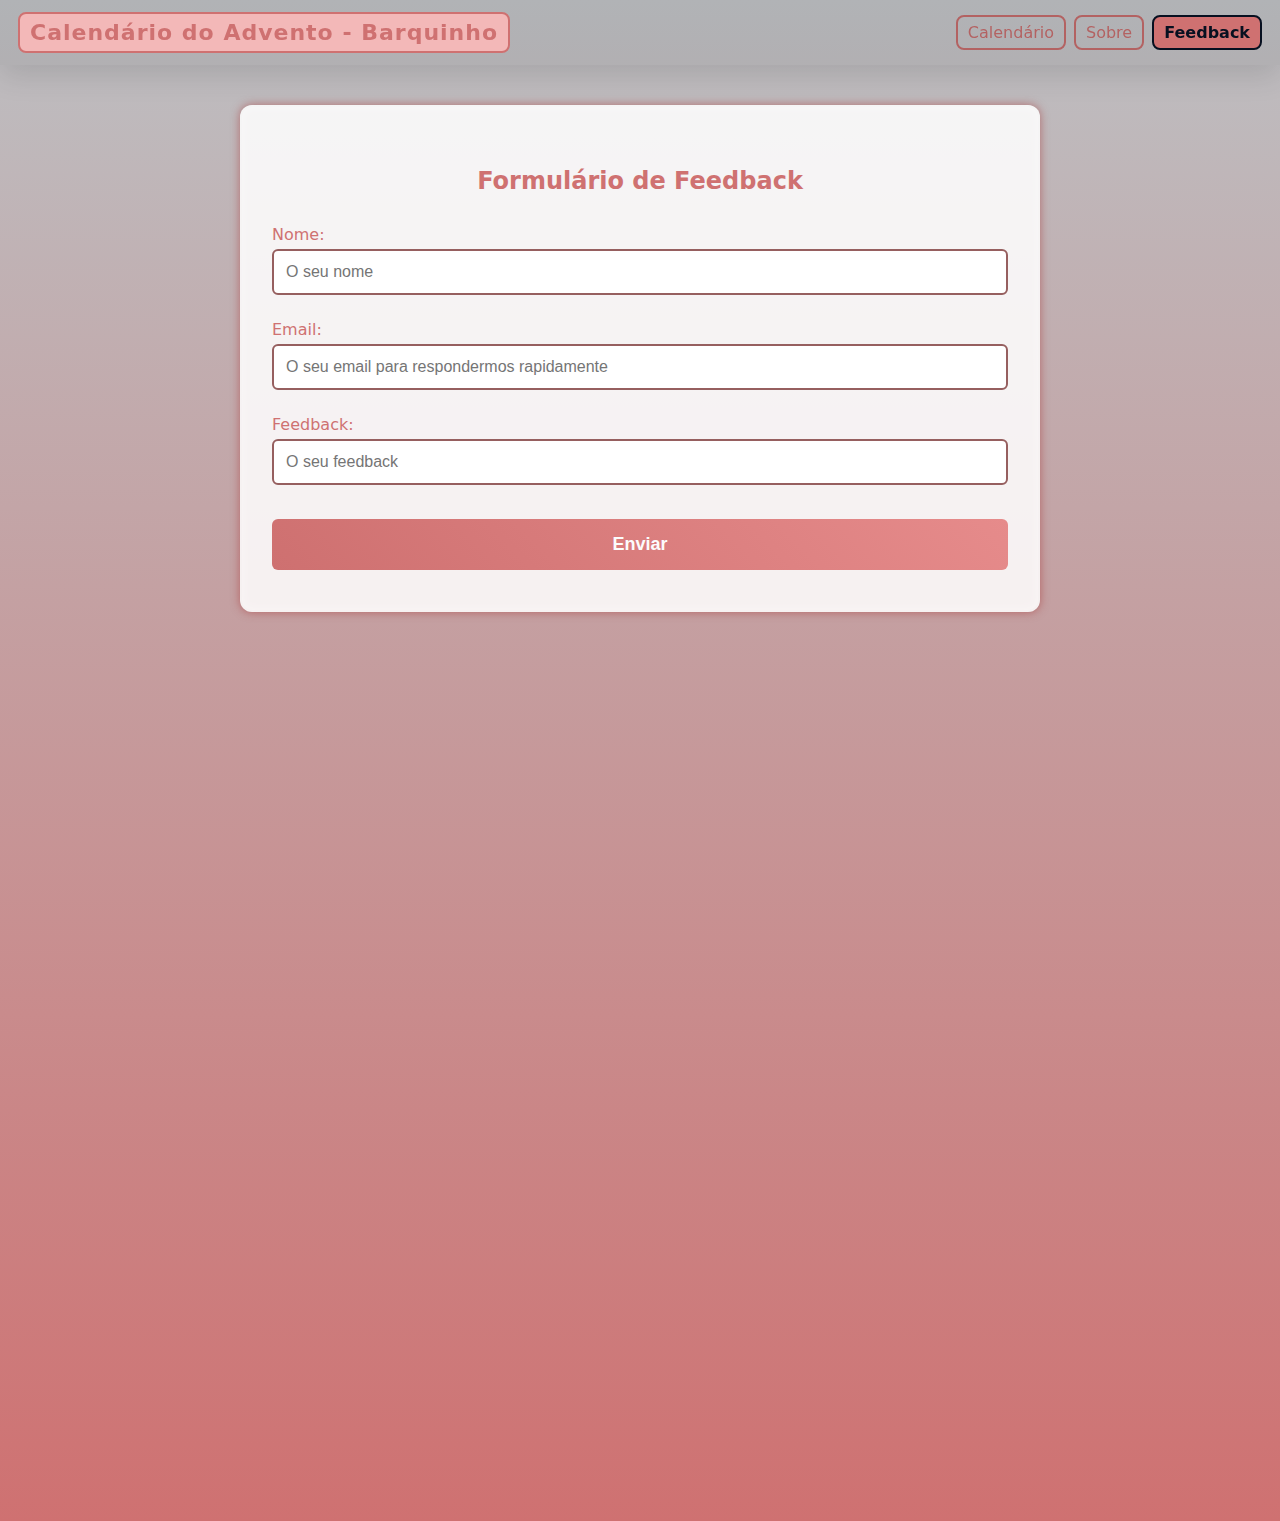
<file: feedback.html>
<!doctype html>
<html lang="pt-PT">
    <head>
        <meta charset="utf-8">
        <title>Calendário do Advento - Barquinho</title>
        <meta name="viewport" content="width=device-width, initial-scale=1">
        <link rel="stylesheet" href="styles.css">
        <script src="script.js"></script>
        <script src="flocos.js" defer></script>
    </head>
    <body class="dois">
        <header class="site-header">
            <div class="brand2">Calendário do Advento - Barquinho</div>
            <nav class="main-nav">
                <a href="index" data-view="calendar" class="nav-btn2">Calendário</a>
                <a href="sobre" data-view="about" class="nav-btn2">Sobre</a>
                <a href="feedback" data-view="feedback" class="nav-btn2 active">Feedback</a>
            </nav>
        </header>
        
        <section id="contact" class="contact">
            <center><h2>Formulário de Feedback</h2></center>
            <form>
                <label for="name" class="forml">Nome:</label>
                <input type="text" id="name" name="name" placeholder="O seu nome" autocomplete="given-name" required>

                <label for="email" class="forml">Email:</label>
                <input type="email" id="email" name="email" placeholder="O seu email para respondermos rapidamente" autocomplete="email" required>

                <label for="message" class="forml">Feedback:</label>
                <input type="text" id="message" name="message" placeholder="O seu feedback" autocomplete="off" required>
                <br>
                <button type="submit" onclick="sendEmail()">Enviar</button>
            </form>
        </section>
    </body>
</html>
</file>
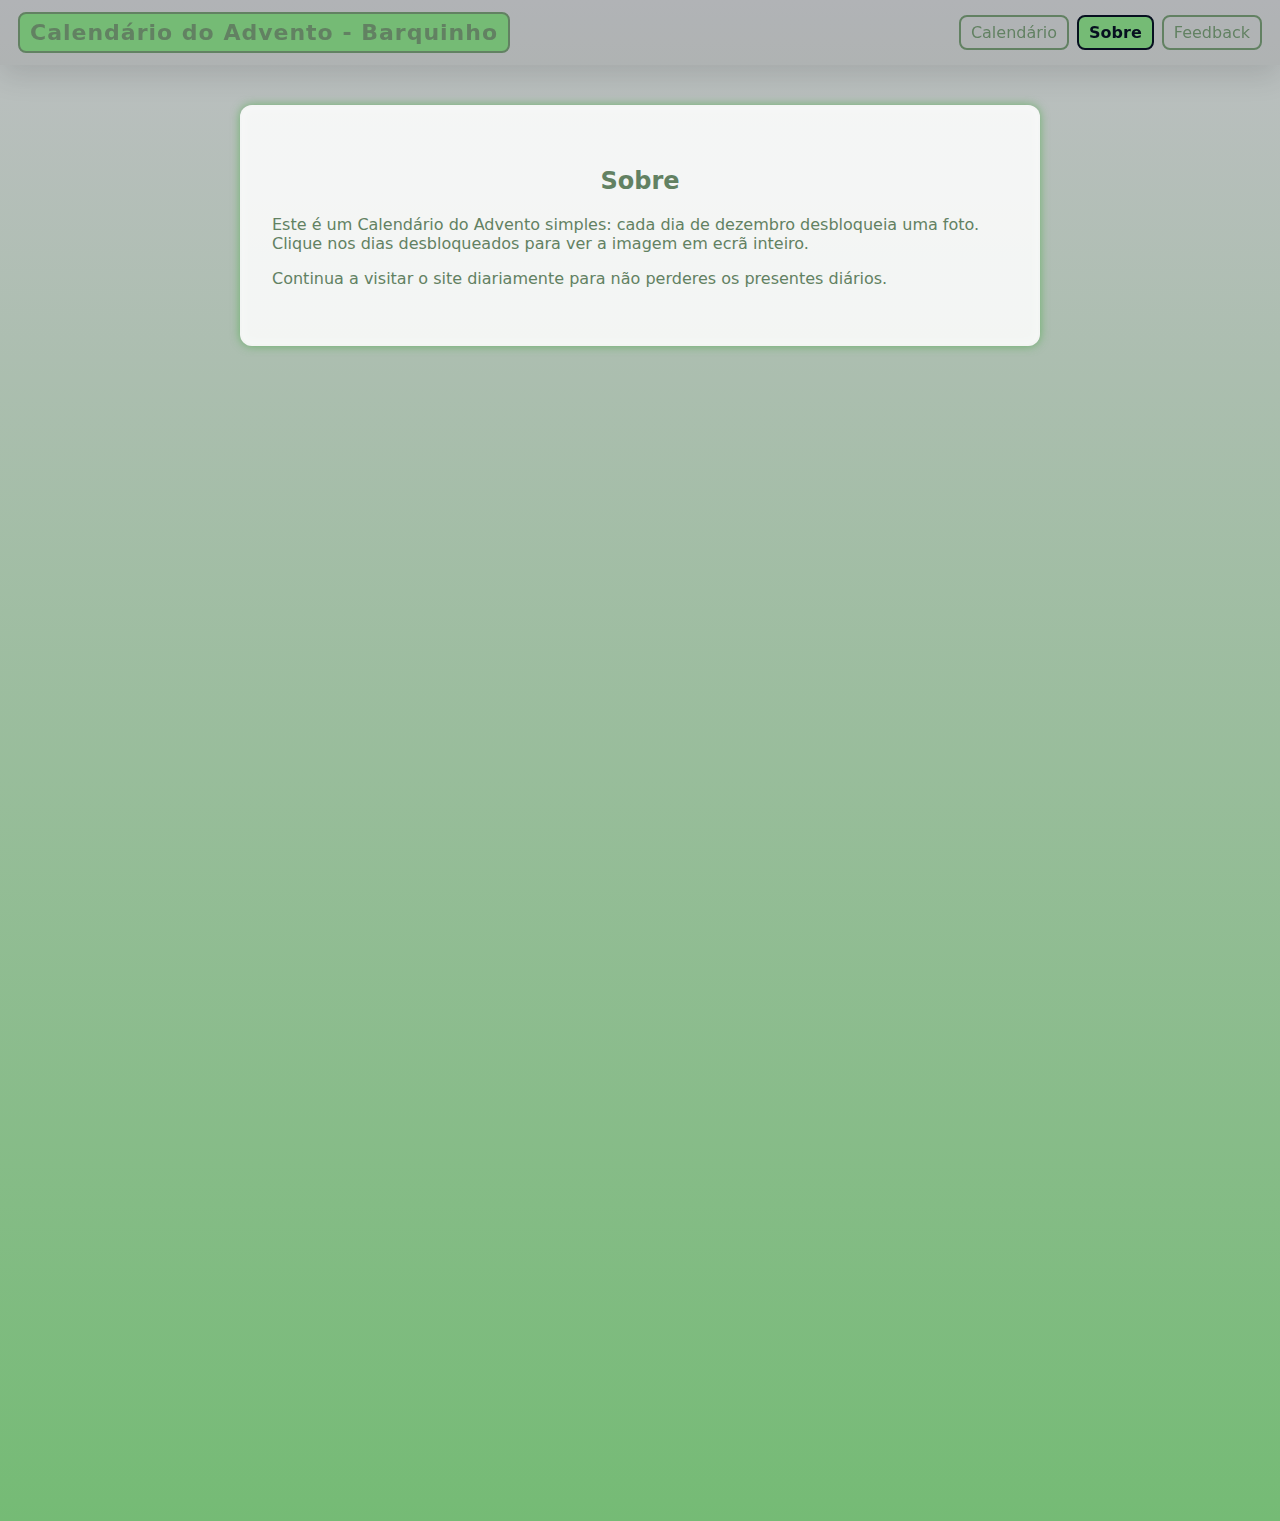
<file: sobre.html>
<!doctype html>
<html lang="pt-PT">
    <head>
        <meta charset="utf-8">
        <title>Calendário do Advento - Barquinho</title>
        <meta name="viewport" content="width=device-width, initial-scale=1">
        <link rel="stylesheet" href="styles.css">
        <script src="script.js"></script>
        <script src="flocos.js" defer></script>
    </head>
    <body>
        <header class="site-header">
            <div class="brand">Calendário do Advento - Barquinho</div>
            <nav class="main-nav">
                <a href="index" data-view="calendar" class="nav-btn">Calendário</a>
                <a href="sobre" data-view="about" class="nav-btn active">Sobre</a>
                <a href="feedback" data-view="feedback" class="nav-btn">Feedback</a>
            </nav>
        </header>
        
        <section id="view-about">
            <center><h2>Sobre</h2></center>
            <p>Este é um Calendário do Advento simples: cada dia de dezembro desbloqueia uma foto. Clique nos dias desbloqueados para ver a imagem em ecrã inteiro.</p>
            <p>Continua a visitar o site diariamente para não perderes os presentes diários.</p>
        </section>
        </body>
</html>
</file>
<file: styles.css>
:root {
  --bg-100: #cf7171;
  --bg-200: #bdbfc2;
  --bg-300: #75bb75;
  --card: #ffffff;
  --accent: #75bb75;
  --muted: #628162;
  --accent2: #cf7171;
  --muted2: #b36262;
  --glass: rgba(255, 255, 255, 0.05);
  --radius: 10px;
  --gap: 12px;
}

* { box-sizing: border-box; }

html, body {
  height: 130%;
  margin: 0;
  font-family: "Inter", system-ui, sans-serif;
  background: linear-gradient(180deg, var(--bg-200), var(--bg-300));
  color: #628162;
  -webkit-font-smoothing: antialiased;
}

.dois {
  background: linear-gradient(180deg, var(--bg-200), var(--bg-100));
  color: #cf7171;
}

img { max-width: 100%; display: block; }

section {
    padding: 40px;
    margin: 40px auto;
    background: rgba(255, 255, 255, 0.85);
    border-radius: 12px;
    box-shadow:
        0 0 10px rgba(58, 168, 55, 0.6),
        inset 0 0 8px rgba(255, 255, 255, 0.4);
    border: 2px solid transparent;
    transition: box-shadow 0.3s ease, border-color 0.3s ease, transform 0.35s ease;
    cursor: default;
}

/* Header */
.site-header {
  display: flex;
  justify-content: space-between;
  align-items: center;
  padding: 12px 18px;
  background: rgba(0,0,0,0.06);
  position: sticky;
  top: 0;
  z-index: 1200;
  box-shadow: 0 10px 30px rgba(0,0,0,0.12);
}

.viewgift {
  justify-content: center;
  align-items: center;
  position: sticky;
}

.contact {
  box-shadow:
        0 0 10px rgba(168, 55, 55, 0.6),
        inset 0 0 8px rgba(255, 255, 255, 0.4);
}

.brand {
  font-weight: 800;
  font-size: 22px;
  letter-spacing: 1px;
  background-color: #75bb75;
  padding: 6px 10px;
  border-radius: 8px;
  border: 2px solid;
}

.brand2 {
  font-weight: 800;
  font-size: 22px;
  letter-spacing: 1px;
  background-color: #f3b8b8;
  padding: 6px 10px;
  border-radius: 8px;
  border: 2px solid;
}

.main-nav { display: flex; gap: 8px; }

.nav-btn {
  background: transparent;
  border: 2px solid;
  padding: 6px 10px;
  border-radius: 8px;
  color: var(--muted);
  text-decoration: none;
}

.nav-btn.active {
  background: var(--accent);
  color: #071020;
  font-weight: 700;
}

.nav-btn2 {
  background: transparent;
  border: 2px solid;
  padding: 6px 10px;
  border-radius: 8px;
  color: var(--muted2);
  text-decoration: none;
}

.nav-btn2.active {
  background: var(--accent2);
  color: #071020;
  font-weight: 700;
}

/* Calendar hero */
.calendar-hero {
  display: flex;
  justify-content: center;
  align-items: center;
  margin: 18px 12px;
  position: relative;
}

.calendar-image {
  width: 100%;
  max-width: 820px;
  height: auto;
  border-radius: 12px;
  box-shadow: 0 10px 30px rgba(0,0,0,0.12);
  object-fit: contain;
  display: block;
  pointer-events: none;
  cursor: default;
}

.daily-hero {
  display: flex;
  justify-content: right;
  align-items: right;
  margin: 18px 12px;
  position: relative;
}

/* Controls */
.daily-gift {
  display: flex;
  align-items: center;
  gap: 8px;
  justify-content: center;
  margin-bottom: 20px;
  display: flex;
  flex-direction: column;
  text-align: center;
  color:#ffffff;
  font-size: 40px;
  font-family:'Gill Sans', 'Gill Sans MT', Calibri, 'Trebuchet MS', sans-serif;
  border-radius: 10px;
}

.controls input[type=number] {
  width: 80px;
  padding: 6px 8px;
  border-radius: 8px;
  border: 1px solid rgba(0,0,0,0.08);
  background: transparent;
  color: inherit;
}

.btn {
  background: var(--accent);
  color: #071020;
  border: none;
  padding: 8px 12px;
  border-radius: 8px;
  cursor: pointer;
  transition: opacity 0.15s ease;
}

.btn.ghost {
  background: transparent;
  border: 1px solid rgba(0,0,0,0.08);
  color: var(--muted);
}

form {
    display: flex;
    flex-direction: column;
}

.forml {
  color: #cf7171;
}

label {
    margin: 10px 0 5px;
    color: black;
    font-weight: 500;
}

input, textarea {
    padding: 12px;
    border: 2px solid #965f5f;
    border-radius: 6px;
    background: #ffffff;
    color: black;
    font-size: 16px;
    margin-bottom: 15px;
    transition: border-color 0.3s ease, box-shadow 0.3s ease;
}

button {
    padding: 15px;
    border: none;
    border-radius: 6px;
    background: linear-gradient(45deg, #ce7070, #e68b8b);
    color: #fcfcfc;
    font-size: 18px;
    cursor: pointer;
    font-weight: 700;
    transition: background 0.3s ease, box-shadow 0.3s ease, transform 0.15s ease;
}


/* Modal */
.image-modal {
  position: fixed;
  inset: 0;
  display: flex;
  align-items: center;
  justify-content: center;
  background: linear-gradient(180deg, rgb(255, 255, 255), rgb(204, 95, 95));
  padding: 20px;
  z-index: 9999;
  opacity: 0;
  pointer-events: none;
  transition: opacity 0.25s ease;
}

.image-modal.show {
  opacity: 1;
  pointer-events: auto;
}

.modal-img {
  max-width: calc(100% - 60px);
  max-height: calc(100% - 120px);
  border-radius: 10px;
  object-fit: contain;
  box-shadow: 0 15px 40px rgba(0,0,0,0.6);
}

.modal-close {
  position: fixed;
  top: 20px;
  right: 20px;
  background: rgba(255,255,255,0.05);
  border: none;
  color: var(--muted);
  padding: 10px;
  border-radius: 10px;
  cursor: pointer;
}

.modal-caption {
  position: fixed;
  bottom: 24px;
  left: 50%;
  transform: translateX(-50%);
  color: var(--muted);
  font-size: 14px;
  text-align: center;
}

.daily-gift button {
  background: none;
  border: none;
  cursor: pointer;
  transition: transform 0.2s ease;
}

.daily-gift button:hover {
  transform: scale(1.08);
}

.daily-gift img {
  width: 300px;
  height: auto;
}

.daily-gift span {
  display: block;
  font-size: 1.1rem;
  font-weight: 600;
  color: #fff;
}


#snowfall {
  position: fixed;
  inset: 0;
  pointer-events: none;
  z-index: 500; /* abaixo do modal (999) */
  overflow: hidden;
}

/* base de cada floco */
.snowflake {
  position: absolute;
  top: -10%;
  color: #fff;
  font-size: var(--flake-size);
  opacity: 0.9;
  filter: drop-shadow(0 2px 3px rgba(0,0,0,0.15));
  will-change: transform, opacity;
  user-select: none;
}

/* animações */
@keyframes snowFall {
  0%   { transform: translateY(-10vh) rotate(0deg); opacity: 0; }
  10%  { opacity: 0.8; }
  90%  { opacity: 1; }
  100% { transform: translateY(110vh) rotate(360deg); opacity: 0.9; }
}

@keyframes snowDrift {
  0%   { transform: translateX(0); }
  50%  { transform: translateX(14px); }
  100% { transform: translateX(0); }
}

.snowflake.s-low   { animation: snowFall var(--fall-dur) linear var(--fall-delay) forwards; }
.snowflake.s-drift { animation: snowFall var(--fall-dur) linear var(--fall-delay) forwards, snowDrift var(--drift-dur) ease-in-out var(--drift-delay) infinite; }
.snowflake.s-fade  { opacity: 0.8; transition: opacity 2s; }

@media (min-width: 769px) {
    section.contact-section,
    section:last-of-type {
        max-width: 800px;
        width: 800px;
        margin: 40px auto;
        padding: 40px 30px;
        box-sizing: border-box;
    }

    section.contact-section input,
    section.contact-section textarea,
    section.contact-section button {
        width: 100%;
        max-width: 100%;
    }
}

/* Responsividade */
@media (max-width: 600px) {
  .calendar-image { max-width: 92%; }
  .brand { font-size: 18px; padding: 5px 8px; }
  .controls { flex-wrap: wrap; gap: 6px; padding: 0 8px; }
  .today-message { font-size: 1rem; padding: 6px 10px; }

  .site-header {
    flex-direction: column;
    gap: 8px;
  }

  .daily-gift {
    height: 120px;
  }
  .daily-gift img {
  width: auto;
  height: 80px;
  }
  html, body {
    height: 100%;
  }

  section {
        max-width: 100vw !important;
        width: 80% !important;
        margin: 0 auto 40px auto;
        box-sizing: border-box;
        overflow-wrap: break-word;
    }
}
</file>
